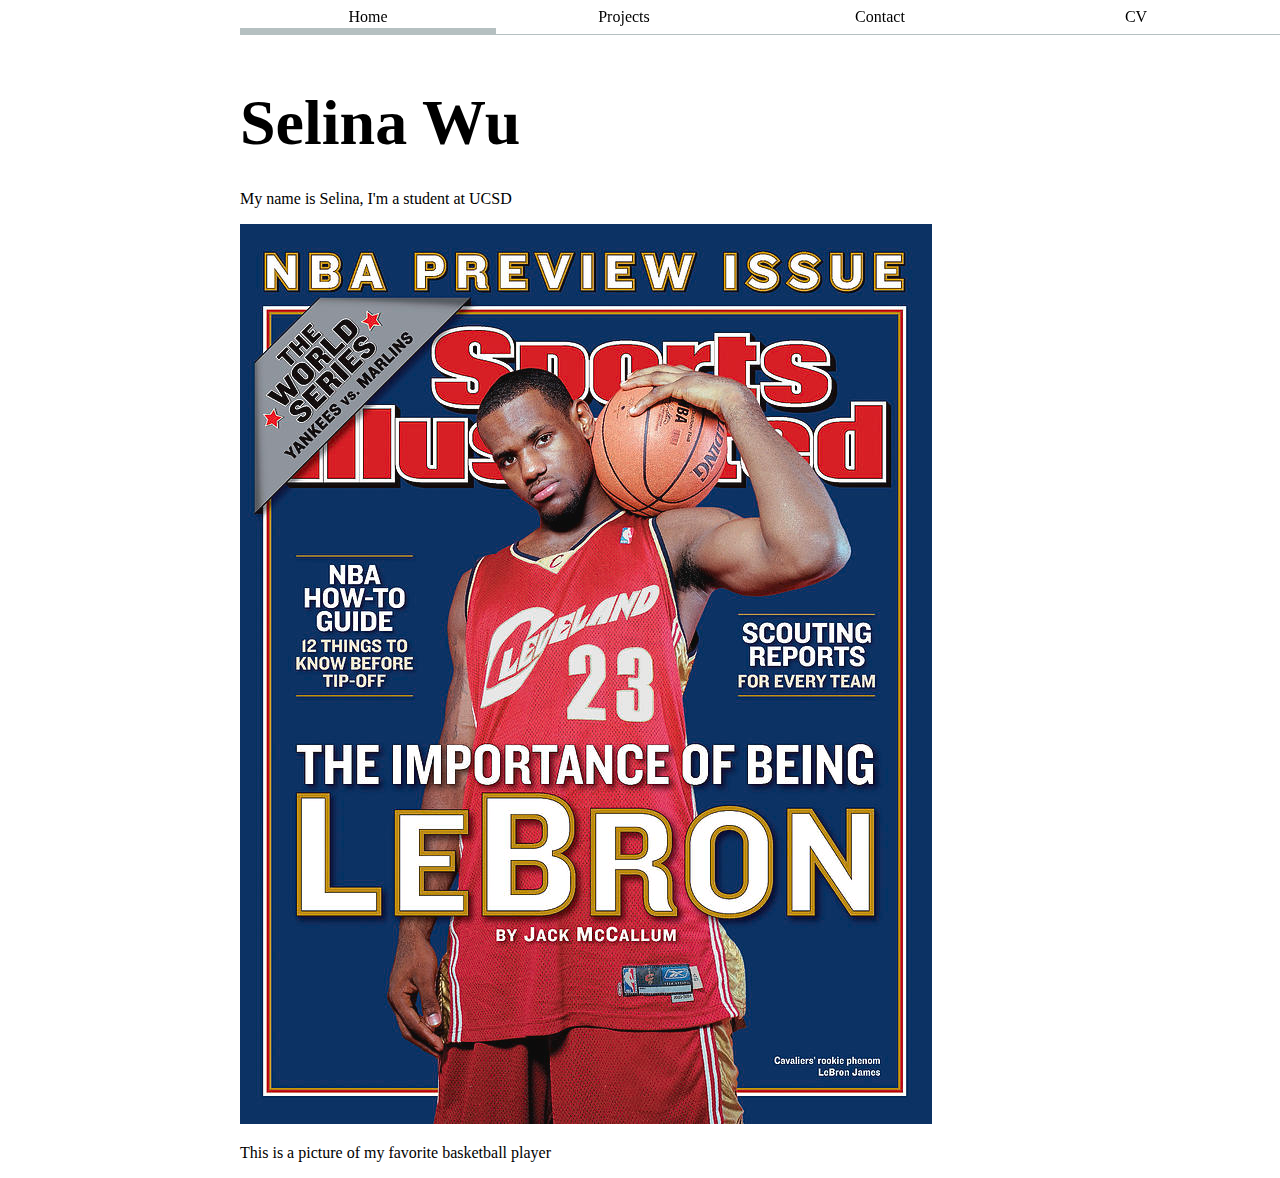
<file: index.html>
<!DOCTYPE html>
<html lang="en">
<head>
    <meta charset="UTF-8">
    <meta name="viewport" content="width=device-width, initial-scale=1.0">
    <title>SELINA: Personal site and portfolio</title>
    <link rel="stylesheet" href="style.css">
</head>

<body>
    <h1>Selina Wu</h1>
    <p>My name is Selina, I'm a student at UCSD</p>
    <img src="images/lbj2.jpg" alt = "Lebron James" >
    <p>This is a picture of my favorite basketball player</p>
    
</body>

<nav class="menu">
    <ul>
        <li><a href="index.html" class="current">Home</a> </li>
        <li><a href="projects/index.html" >Projects</a> </li>
        <li><a href="contact/index.html" >Contact</a> </li>
        <li><a href="cv/index.html" >CV</a> </li>
        <li><a href="https://github.com/syw003" target="_blank">Profile</a></li>
        
    </ul>

</nav>

</html>
</file>
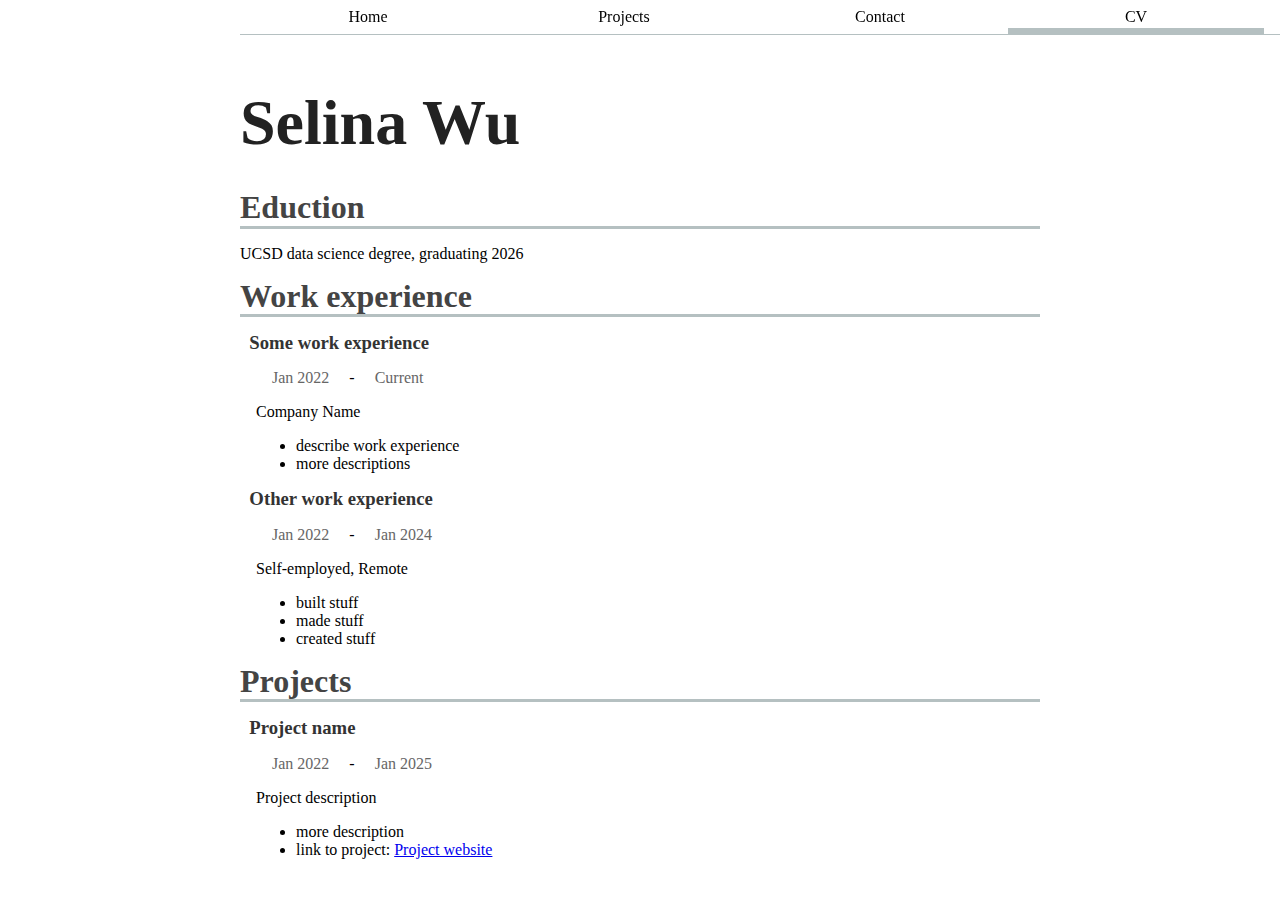
<file: cv/index.html>
<!DOCTYPE html>
<html lang="en">
<head>
    <meta charset="UTF-8">
    <meta name="viewport" content="width=device-width, initial-scale=1.0">
    <title>CV</title>
    <link rel="stylesheet" href="../style.css">
</head>
<body>
    <header>
        <h1>Selina Wu</h1>
    </header>
    <section>
        <header>
            <h2>Eduction</h2>
        </header>
        <p>UCSD data science degree, graduating 2026</p>
    </section>

    <section>
        <header>
            <h2>Work experience</h2>
        </header>
        <article>
            <header>
                <h3>Some work experience</h3>
                <p><time datetime="2022-01">Jan 2022</time> - <time datetime="2025-01">Current</time></p>
            </header>
            <p>Company Name</p>
            <ul>
                <li>describe work experience</li>
                <li>more descriptions</li>
            </ul>
        </article>
        <article>
            <header>
                <h3>Other work experience</h3>
                <p><time datetime="2023-01">Jan 2022</time> - <time datetime="2024-01">Jan 2024</time></p>
            </header>
            <p>Self-employed, Remote</p>
            <ul>
                <li>built stuff</li>
                <li>made stuff</li>
                <li>created stuff</li>
            </ul>
        </article>
    </section>

    <section>
        <header>
            <h2>Projects</h2>
        </header>
        <article>
            <header>
                <h3>Project name</h3>
                <p><time datetime = "2022-01">Jan 2022</time> - <time datetime="2025-01">Jan 2025</time></p>
            </header>
            <p>Project description</p>
            <ul>
                <li>more description</li>
                <li>link to project:
                    <a href="https://www.youtube.com/watch?v=TJ2ifmkGGus" target="_blank">Project website</a>
                </li>
            </ul>
        </article>
    </section>
</body>

<nav class="menu">
    <ul>
        <li><a href="../index.html" >Home</a> </li>
        <li><a href="../projects/index.html" >Projects</a> </li>
        <li><a href="../contact/index.html" >Contact</a> </li>
        <li><a href="index.html" class="current">CV</a> </li>
        <li><a href="https://github.com/syw003" target="_blank">Profile</a></li>
    </ul>

</nav>

</html>
</file>
<file: style.css>
body {
    display: block;
    max-width: 100ch;
    margin: 8px;
    margin-inline: auto;
    padding-inline: 1rem;
    padding-top: 3rem;
}

:root {
    --color-accent: oklch(65% 50% 0);
}

html {
    accent-color: var(--color-accent)
}

nav {
    position: fixed;
    margin: 0 auto;
    top: 0;
    width: 100%;
    display:flex;
    margin-bottom: 1rem;
    border-bottom: 1px solid oklch(80% 3% 200);
    /* z-index: 1000; */
    
}

nav ul{
    display: contents;
}
nav li{
    display: contents;
}

nav a{
    flex:1;
    text-decoration: none;
    color: inherit;
    text-align: center;
    padding: 0.5em;
}

nav a.current{
    border-bottom: 0.4em solid oklch(80% 3% 200);
    padding-bottom: 0.1em;
}

nav a:hover{
    border-bottom: 0.4em solid var(--color-accent);
    background-color: oklch(from var(--color-accent) 95% 5% h)
}

/* form label,
form input,
form textarea,
form button{
    display: block;
    width:100%;
    margin-top: 0em;
    unicode-bidi: isolate;
    font: inherit;
    box-sizing: border-box;
    
}
form label {
    margin-block: 0.5em;
} */

form {
    display: grid;
    grid-template-columns: auto 1fr;
    gap: 1em;
}
form label {
    display: grid;
    grid-template-columns: subgrid;
    grid-column: 1/-1;
}
form button{
    grid-column: 1/-1;
}

.projects {
    display: grid;
    grid-template-columns: repeat(auto-fill, minmax(15em, 1fr));
    
}
.projects article {
    display: grid;
    grid-template-rows: subgrid;
    grid-row: span 3;
    gap: 1em;
}
.projects h2 {
    margin: 0;
}

h1 {
    font-size: 400%;
}
h2 {
    font-size: 200%;
}
h1, h2, h3, h4, h5, h6{
    line-height: 1.1;
    text-wrap: balance;
    margin: 0.5em 0;
}

header h1 {
    color: #222;
}
section h2 {
    color: #444;
    border-bottom: 0.1em solid oklch(80% 3% 200)
    
}
article h3 {
    color: #333;
    margin: 0.5em;
}
article time {
    color: #666;
    margin: 1em;
}
article ul {
    margin: 1em;
}
article p {
    margin: 1em;
}
</file>
